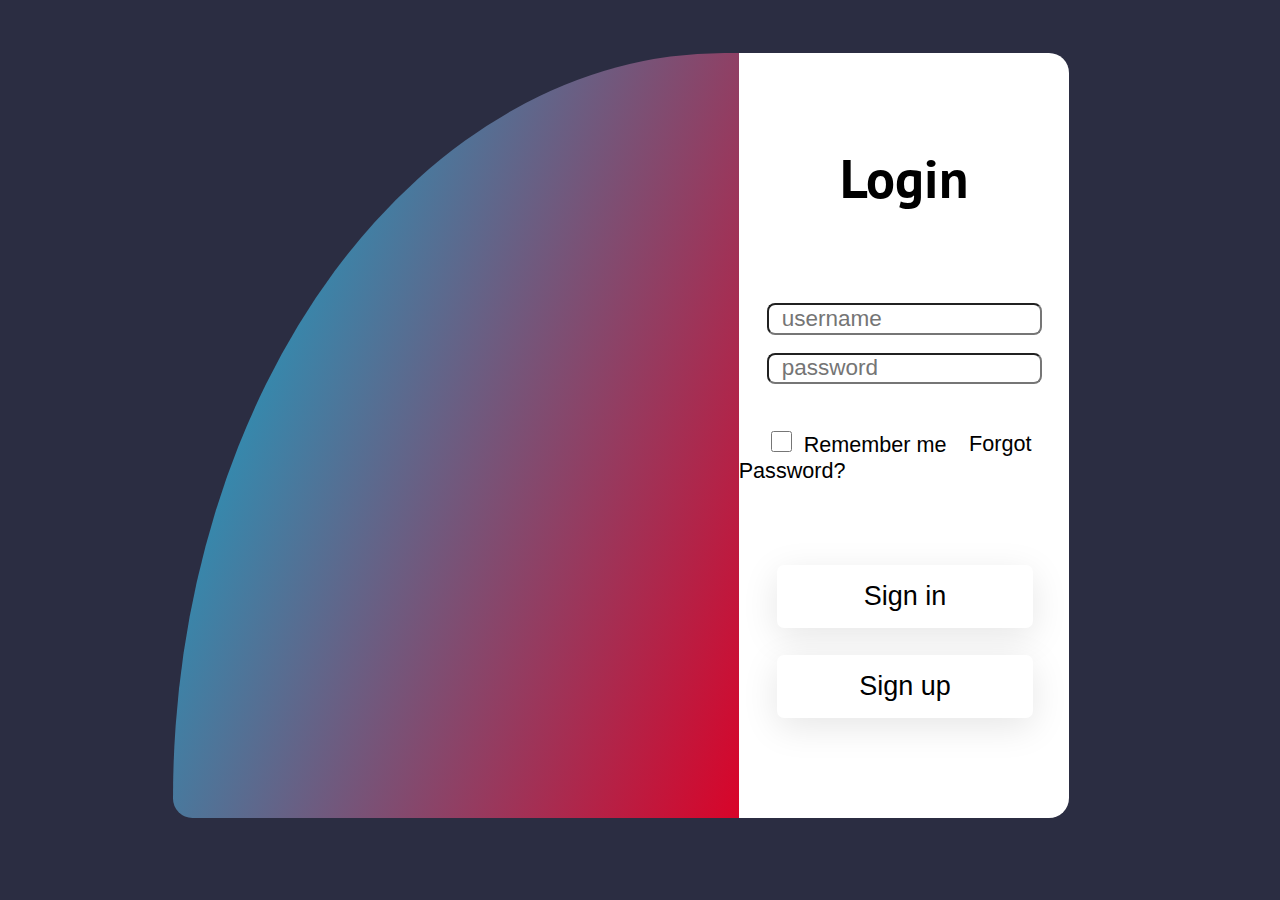
<file: index.html>
<!DOCTYPE html>
<html lang="en">

<head>
    <meta charset="UTF-8">
    <meta name="viewport" content="width=device-width, initial-scale=1.0">
    <title>Login Page</title>
    <link rel="stylesheet" href="loginPage.css">
</head>

<body>
    <div class="container">
        <div class="innerBox1">
            <form action="#" id="form-2">
                <h1>Create Account</h1>
                <div>
                    <label for="create-username">username</label>
                    <input type="text" id="create-username" required>
                </div>
                <div>
                    <label for="create-password">password</label>
                    <input type="password" id="create-password" required>
                    <input type="submit" class="create" value="Create new">
                    <input type="button" class="create" id="create-login" value="Sign in">
                </div>
            </form>
        </div>
        <div class="innerBox2">
            <form action="#" id="form-1">
                <h1>Login</h1>
                <input type="text" placeholder="username" required id="username">
                <input type="password" placeholder="password" required id="password">
                <input type="checkbox" id="checkbox">
                <label for="checkbox">Remember me</label>
                <a href="#">Forgot Password?</a>
                <input type="submit" id="submit" value="Sign in">
                <input type="button" id="submit" class="createAccount" value="Sign up">
            </form>
        </div>
    </div>
    <script src="loginPage.js"></script>
</body>

</html>
</file>
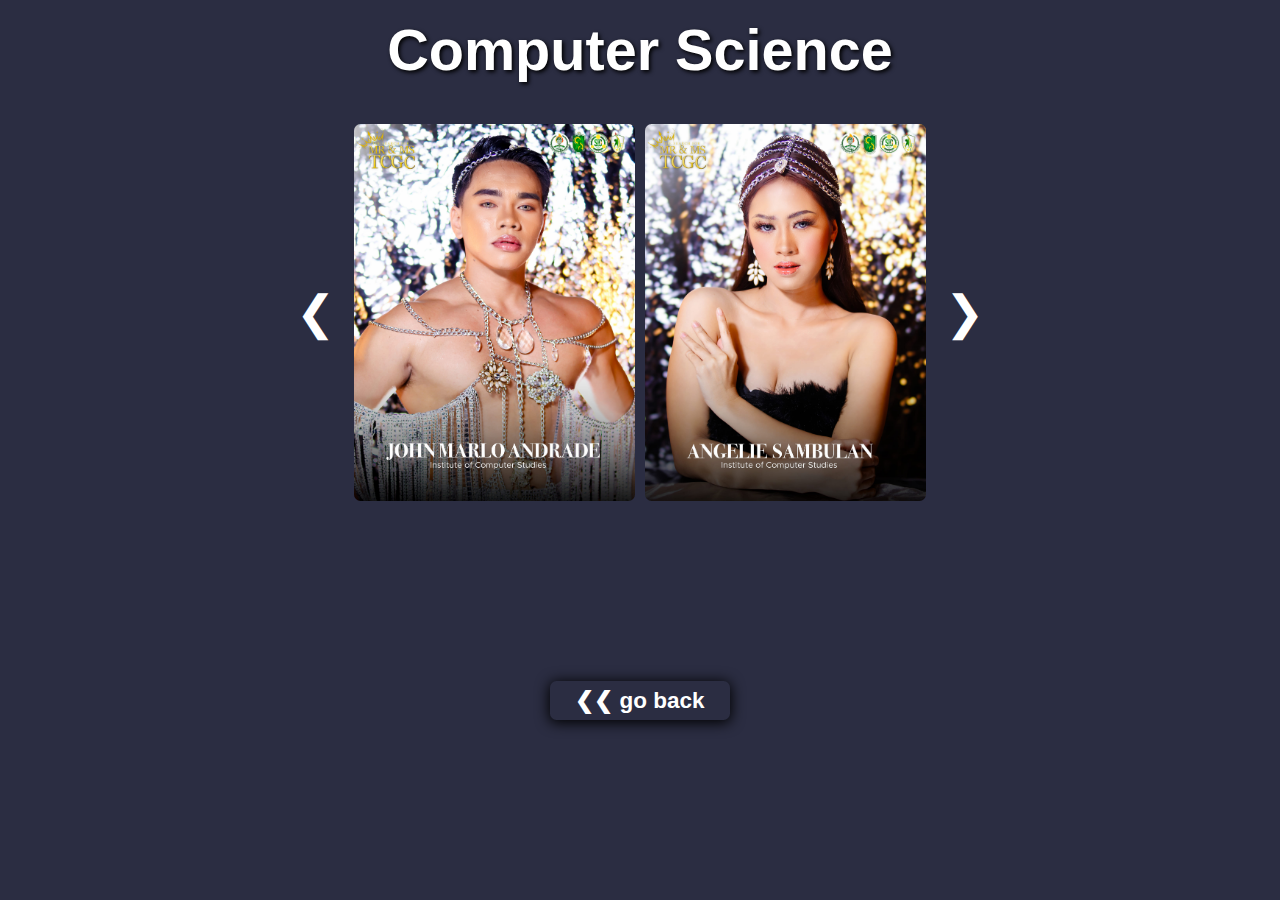
<file: candidate.html>
<!DOCTYPE html>
<html lang="en">

<head>
    <meta charset="UTF-8">
    <meta name="viewport" content="width=device-width, initial-scale=1.0">
    <title>Image Slider</title>
    <link rel="stylesheet" href="candidate.css">
</head>

<body>
    <h1 class="header"></h1>
    <div class="slider-container">
        <div class="switchSlide-1" class="back">&#10094;</div>
        <div class="slide">
            <img class="pic" src="images/gallery/Mr and Ms TCGC/1.jpg" alt="Slide 1">
            <img class="pic" src="images/gallery/Mr and Ms TCGC/2.jpg" alt="Slide 1">
        </div>
        <div class="switchSlide-2">&#10095;</div>
    </div>
    <div class="button">&#10094;&#10094;&nbsp;go back</div>
    <script src="candidate.js">
    </script>
</body>

</html>
</file>
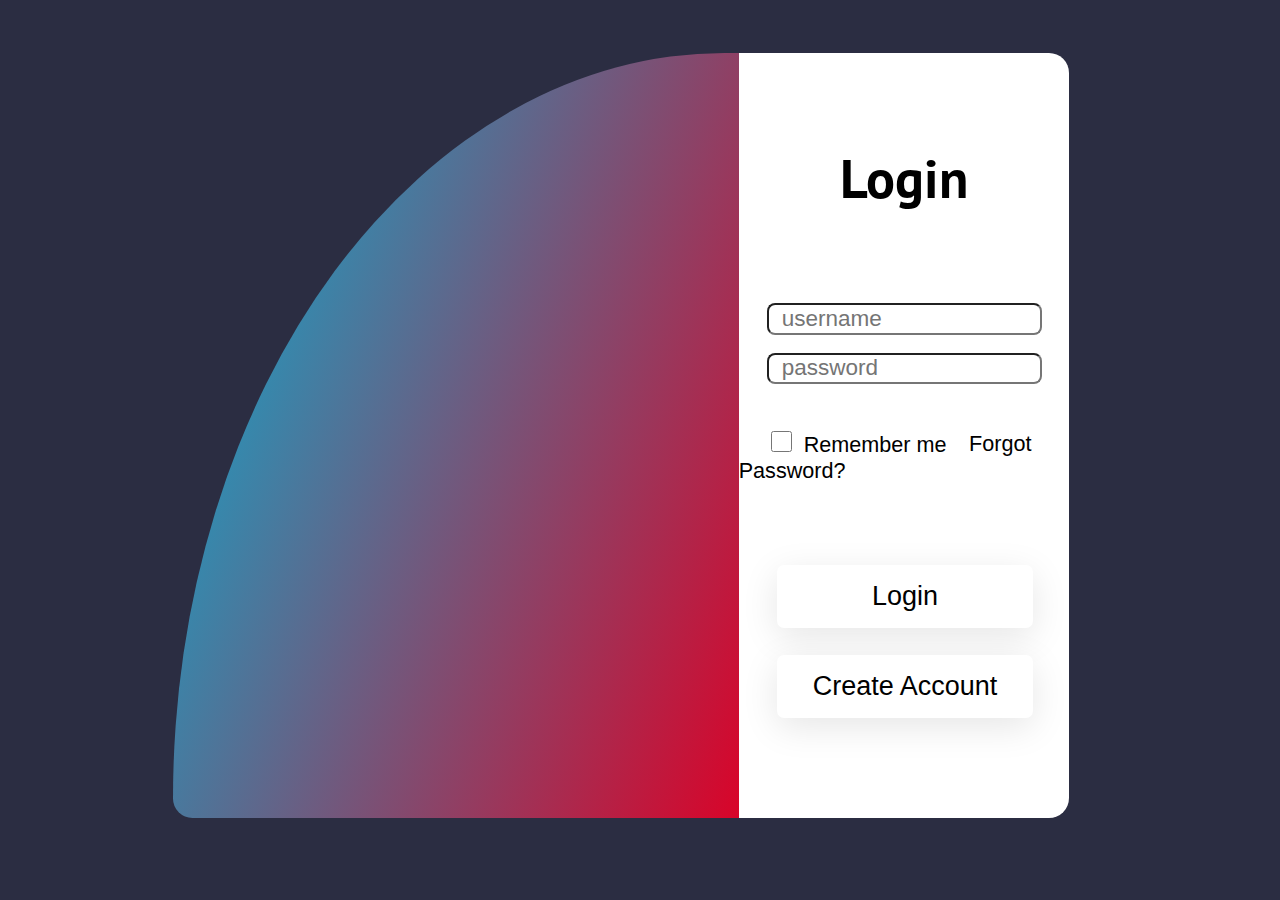
<file: loginPage.html>
<!DOCTYPE html>
<html lang="en">

<head>
    <meta charset="UTF-8">
    <meta name="viewport" content="width=device-width, initial-scale=1.0">
    <title>Login Page</title>
    <link rel="stylesheet" href="loginPage.css">
</head>

<body>
    <div class="container">
        <div class="innerBox1">
            <form action="#" id="form-2">
                <h1>Create Account</h1>
                <div>
                    <label for="create-username">enter your new username</label>
                    <input type="text" id="create-username" required>
                </div>
                <div>
                    <label for="create-password">enter your new password</label>
                    <input type="password" id="create-password" required>
                    <input type="submit" class="create" value="Submit">
                    <input type="button" class="create" id="create-login" value="Login">
                </div>
            </form>
        </div>
        <div class="innerBox2">
            <form action="#" id="form-1">
                <h1>Login</h1>
                <input type="text" placeholder="username" required id="username">
                <input type="password" placeholder="password" required id="password">
                <input type="checkbox" id="checkbox">
                <label for="checkbox">Remember me</label>
                <a href="#">Forgot Password?</a>
                <input type="submit" id="submit" value="Login" class="loginBox">
                <input type="button" id="submit" class="createAccount" value="Create Account">
            </form>
        </div>
    </div>
    <script src="loginPage.js"></script>
</body>

</html>
</file>
<file: loginPage.css>
@import url('https://fonts.googleapis.com/css2?family=PT+Sans:wght@700&display=swap');

body {
    display: flex;
    justify-content: center;
    align-items: center;
    background-color: #2b2d42;
    font-family: 'Afacad', sans-serif;
}

.container {
    display: flex;
    justify-content: space-between;
    border-radius: 7px;
    margin-top: 5vh;
    margin-bottom: 5vh;
    margin-right: 3vw;
    width: 70vw;
    height: 85vh;
}


.innerBox2 {
    background-color: white;
    width: 35vw;
    height: 85vh;
    border-top-right-radius: 20px;
    border-bottom-right-radius: 20px;
    display: flex;
    flex-direction: column;
}

.innerBox2 h1 {
    font-size: 6vh;
    user-select: none;
    margin-top: 10vh;
    font-family: 'PT Sans', sans-serif;
    text-align: center;
    margin-bottom: 10vh;
}

.innerBox2 input[type="text"],
.innerBox2 input[type="password"] {
    padding-left: 1vw;
    margin-left: 2.2vw;
    width: 20vw;
    font-size: 2.5vh;
    height: 2vw;
    margin-bottom: 2vh;
    border-radius: 0.9vh;
}

.innerBox2 input[type="password"] {
    margin-bottom: 4vh;
}

.innerBox2 input[type="checkbox"] {
    margin-top: 1.2vh;
    width: 2.3vw;
    height: 2.3vh;
    margin-left: 2.2vw;

}

.innerBox2 label {
    user-select: none;
    font-size: 2.4vh;
    margin-right: 2vh;
}



.innerBox2 input[type="submit"],
.innerBox2 input[type="button"] {
    user-select: none;
    margin-top: 3vh;
    margin-left: 3vw;
    font-size: 3vh;
    width: 20vw;
    height: 7vh;
    border-radius: 7px;

}

.innerBox2 .createAccount {
    color: black;
}

.innerBox2 input[type="submit"] {
    margin-top: 9vh;
}

.create:nth-last-of-type(1) {
    margin-left: 18.5vw;
    border-radius: 0.5vh;
    font-size: 3vh;
    margin-top: 1vh;
    height: 5vh;
    width: 13vw;
}

.create:nth-last-of-type(2) {
    margin-left: 18.5vw;
    border-radius: 0.5vh;
    font-size: 3vh;
    margin-top: 6vh;
    height: 5vh;
    width: 13vw;
}

.innerBox2 a {
    user-select: none;
    font-size: 2.4vh;
    text-decoration: none;
    color: black;
}

.innerBox2 a:hover {
    color: blue;
}




.innerBox1 {
    display: flex;
    flex-direction: column;
    background-color: white;
    width: 60vw;
    height: 85vh;
    border-top-left-radius: 50%;
    border-bottom-left-radius: 7px;
    transition: all 1s;
}

.innerBox1 div {
    display: flex;
    flex-direction: column;
}

.innerBox1 input[type="text"],
.innerBox1 input[type="password"],
.innerBox1 h1 {
    padding: 10px;
    padding-left: 2vh;
    font-size: 2.5vh;
    width: 20vw;
    margin-left: 15vw;
    height: 1.5vh;
    border-radius: 0.9vh;
}

.innerBox1 h1 {
    font-size: 5vh;
    user-select: none;
    margin-top: 10vh;
    font-family: 'PT Sans', sans-serif;
    text-align: center;
    margin-bottom: 9vh;
}

.innerBox1 input[type="submit"],
.innerBox1 input[type="button"] {
    width: 15vw;
}


.innerBox1 label {
    margin-top: 4vh;
    margin-bottom: 1vh;
    margin-left: 15vw;
    font-size: 2.5vh;
}

.formClose {
    display: none;
}

.innerBox2-radius {
    transition: all 1s;
    border-top-right-radius: 20px;
    border-bottom-right-radius: 100%;
    background: rgb(217, 4, 41);
    background: -moz-linear-gradient(132deg, rgba(217, 4, 41, 1) 0%, rgba(0, 180, 216, 1) 100%);
    background: -webkit-linear-gradient(132deg, rgba(217, 4, 41, 1) 0%, rgba(0, 180, 216, 1) 100%);
    background: linear-gradient(132deg, rgba(217, 4, 41, 1) 0%, rgba(0, 180, 216, 1) 100%);
    filter: progid:DXImageTransform.Microsoft.gradient(startColorstr="#d90429", endColorstr="#00b4d8", GradientType=1);
}


.innerBox1-radius {
    background: rgb(217, 4, 41);
    background: -moz-linear-gradient(291deg, rgba(217, 4, 41, 1) 0%, rgba(0, 180, 216, 1) 100%);
    background: -webkit-linear-gradient(291deg, rgba(217, 4, 41, 1) 0%, rgba(0, 180, 216, 1) 100%);
    background: linear-gradient(291deg, rgba(217, 4, 41, 1) 0%, rgba(0, 180, 216, 1) 100%);
    filter: progid:DXImageTransform.Microsoft.gradient(startColorstr="#d90429", endColorstr="#00b4d8", GradientType=1);
    border-top-left-radius: 100%;
    border-bottom-left-radius: 20px;
    transition: all 1s;
}


/* new button hover effects!! january 4*/

.innerBox1 .create, .innerBox2 #submit {
    background-color: white;
    border: none;
    box-shadow: 0 1vh 4vh rgba(0, 0, 0, 0.1);
}

.innerBox1 .create:hover, .innerBox2 #submit:hover {
    transition: all 0.2s;
    letter-spacing: 0.2vh;
    background-color: rgba(215, 210, 210, 0.988);
}
</file>
<file: candidate.css>
body, .slider-container {
    display: flex;
    justify-content: center;
    align-items: center;
    flex-direction: column;
    background-color: #2b2d42;
    overflow-x: hidden;
}

.slider-container {
    margin-top: 0.2%;
    width: 99%;
    display: flex;
    justify-content: center;
    align-items: center;
    flex-direction: row;

}

.slide {
    gap: 0.7320644216691069vw;
    display: flex;
    justify-content: center;
    align-items: center;
}

.slide img {
    width: 21.961932650073205vw;
    border-radius: 0.5124450951683748vw;
}

.switchSlide-1, .switchSlide-2 {
    color: white;
    display: flex;
    justify-content: center;
    align-items: center;
    font-size: 3.6603221083455346vw;
    padding: 0.07320644216691069vw;
    border-radius: 50%;
    width: 5.124450951683748vw;
    height: 5.124450951683748vw;
    margin:  0.36603221083455345vw;
}

.switchSlide-1:hover {
    transform: translateX(-0.5124450951683748vw);
    transition: all 0.2s;
}

.switchSlide-2:hover {
    transform: translateX(0.5124450951683748vw);
    transition: all 0.2s;
}

.switchSlide-1:active {
    transform: scale(0.9);
    transition: all 0.1s;
}

.switchSlide-2:active {
    transform: scale(0.9);
    transition: all 0.1s;
}


.header {
    user-select: none;
    font-family: 'Lucida Sans', 'Lucida Sans Regular', 'Lucida Grande', 'Lucida Sans Unicode', Geneva, Verdana, sans-serif;
    margin-top: 1vh;
    text-align: center;
    font-size: 4.5vw;
    color: white;
    text-shadow: 0.14641288433382138vw 0.14641288433382138vw 0.36603221083455345vw black;
}

.button{
    user-select: none;
    color: white;
    font-weight: 800;
    font-family: 'Lucida Sans', 'Lucida Sans Regular', 'Lucida Grande', 'Lucida Sans Unicode', Geneva, Verdana, sans-serif;
    display: flex;
    justify-content: center;
    align-items: center;
    margin-top: 20vh;
    width: 14vw;
    height: 3vw;
    font-size: 2.5vh;
    border-radius: 0.5124450951683748vw;
    box-shadow: 0px  0.14641288433382138vw 1.0980966325036603vw 1px black;
    margin-bottom: 10vh;
}

.button:hover{
    transition: all 0.3s;
    transform: translateX(-0.7320644216691069vw);
    box-shadow: 0.7320644216691069vw 0.14641288433382138vw 1.0980966325036603vw 0.07320644216691069vw black;
}
.button:active{
    transition: all 0.1s;
    transform: translateX(0.7320644216691069vw);
    box-shadow: 0px 0.14641288433382138vw 1.0980966325036603vw 0.07320644216691069vw black;
}
</file>
